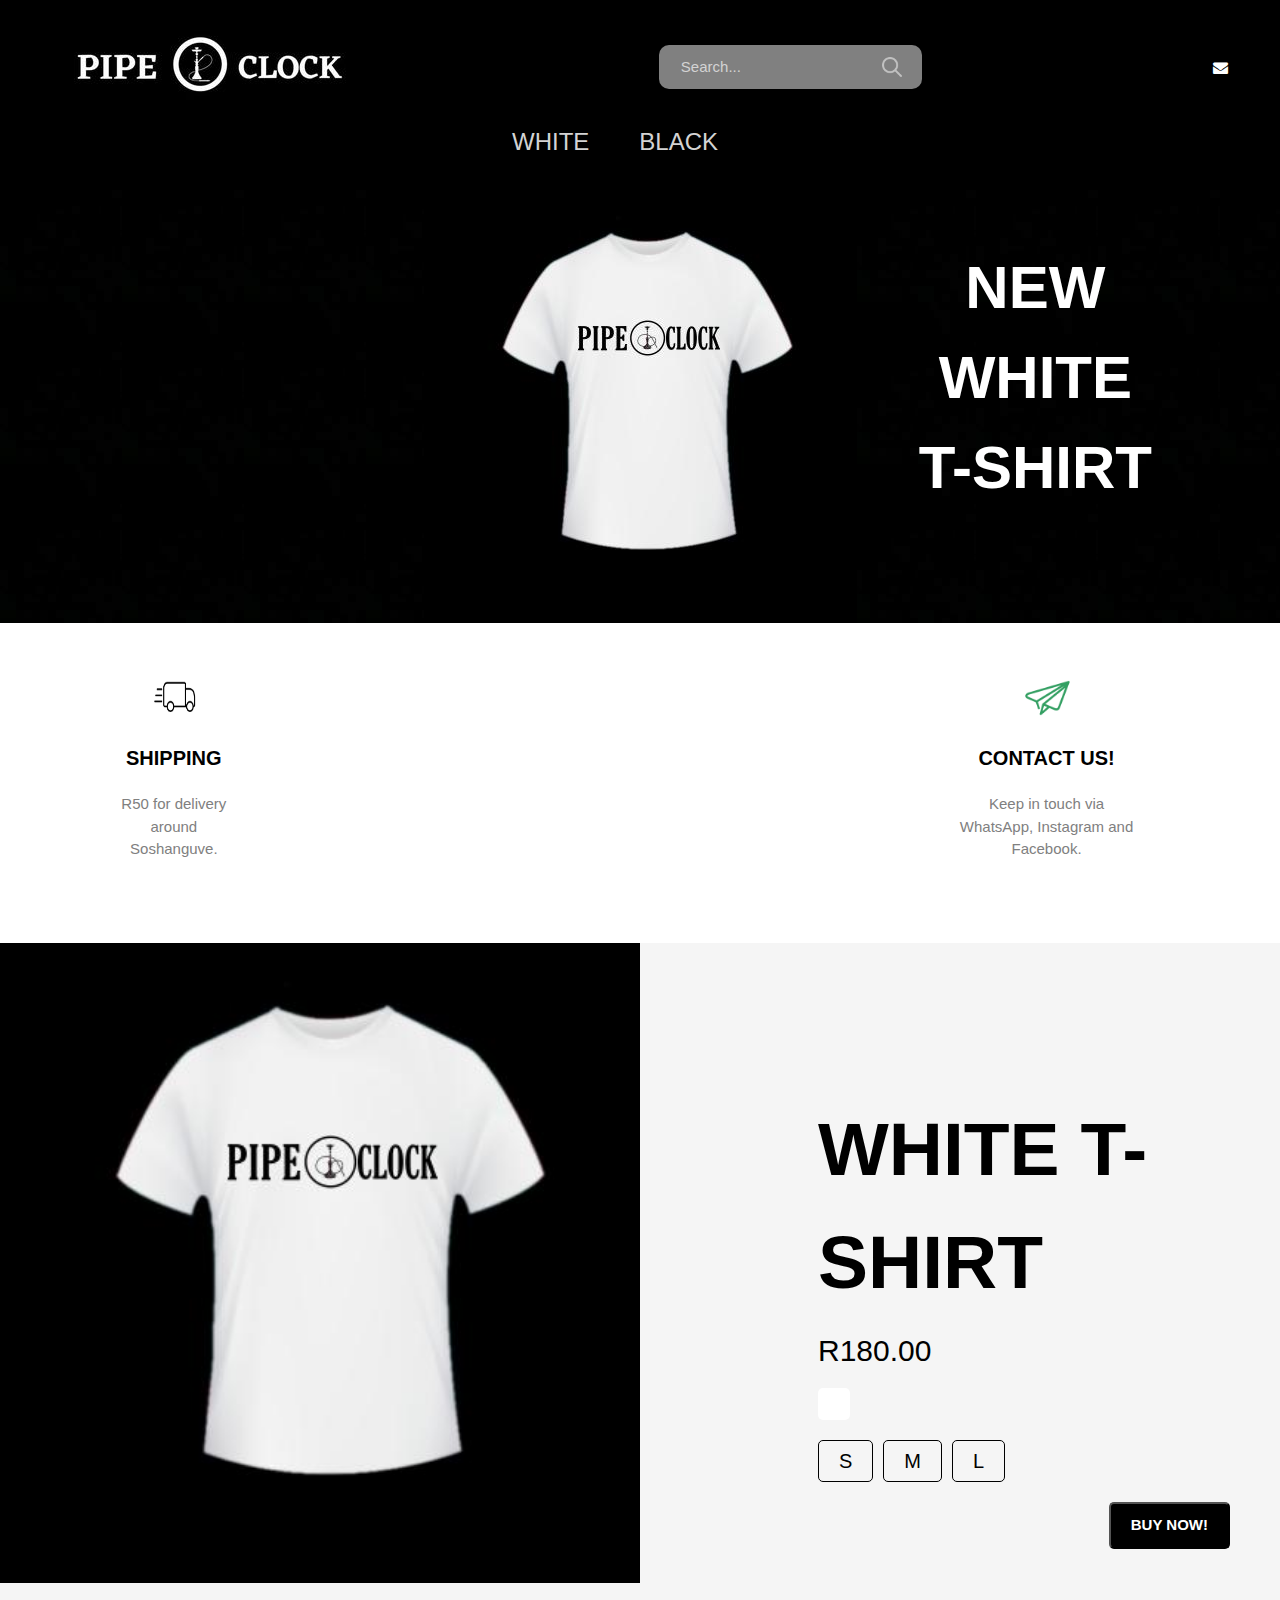
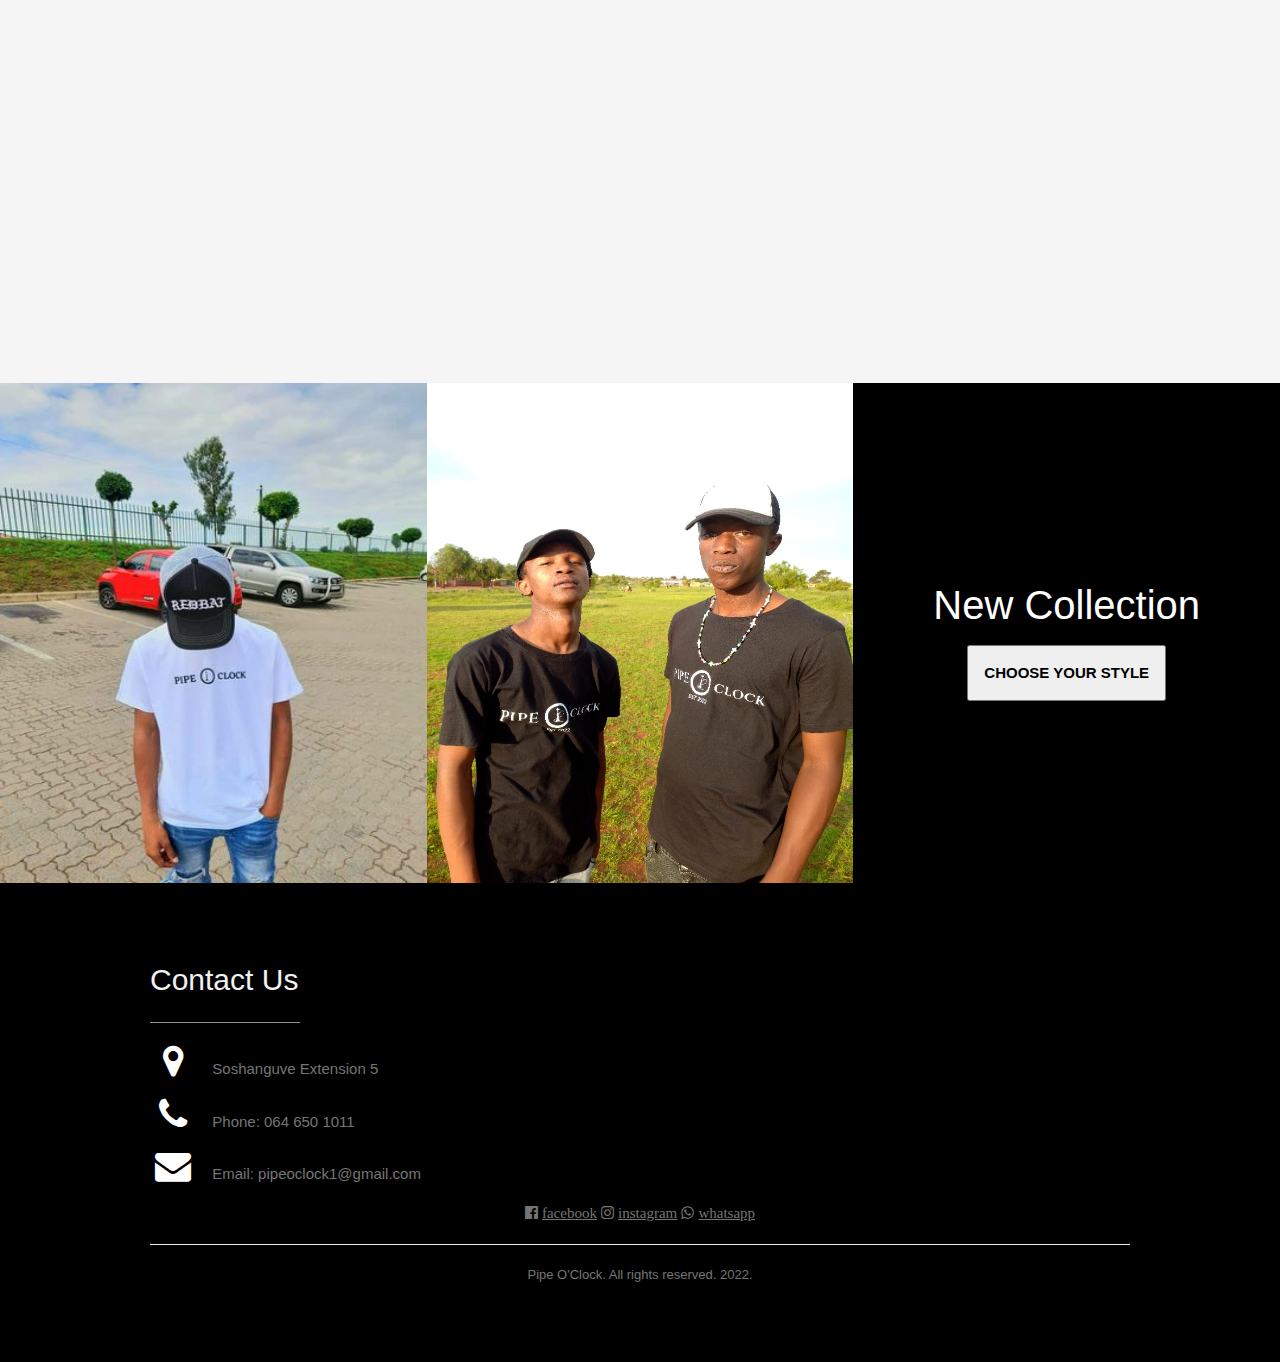
<file: index.html>
<html lang="en">

<head>
    <meta charset="UTF-8">
    <meta http-equiv="X-UA-Compatible" content="IE=edge">
    <meta name="viewport" content="width=device-width, initial-scale=1.0">
    <link href="https://fonts.googleapis.com/css2?family=Lato:ital,wght@0,100;0,300;0,400;0,700;0,900;1,100;1,300;1,400;1,700;1,900&display=swap" rel="stylesheet">
    <link rel="stylesheet" href="main.css">
    <link rel="stylesheet" href="https://www.w3schools.com/w3css/4/w3.css">
    <link rel="stylesheet" href="https://cdnjs.cloudflare.com/ajax/libs/font-awesome/4.7.0/css/font-awesome.min.css">
    <title>Pipe O'Clock</title>
</head>

<body>
    <nav id="nav">
        <div class="navTop">
            <div class="navItem">
                <img src="314425217_1246707229506200_861870905375462026_n.jpg" id="logo" alt="">
            </div>
            <div class="navItem">
                <div class="search">
                    <input type="text" placeholder="Search..." class="searchInput">
                    <img src="search.png" width="20" height="20" alt="" class="searchIcon">
                </div>
            </div>
            <div class="navItem">
                <a href="#contact"><i class="fa fa-fw fa-envelope"></i></a>
            </div>
        </div>
        <div class="navBottom">
            <h3 class="menuItem">WHITE</h3>
            <h3 class="menuItem">BLACK</h3>
        </div>
    </nav>
    <div class="slider">
        <div class="sliderWrapper">
            <div class="sliderItem">
                <img src="296140556_5232592986863153_2413547554350669328_n.jpg" alt="" class="sliderImg">
                <div class="sliderBg"></div>
                <h1 class="sliderTitle">NEW</br> WHITE</br> T-SHIRT</h1>
                <h2 class="sliderPrice">R180.00</h2>
                <a href="#product">
                    <button class="buyButton">BUY NOW!</button>
                </a>
            </div>
            <div class="sliderItem">
                <img src="296553774_669476220763810_4704591386883964310_n.jpg" alt="" class="sliderImg">
                <div class="sliderBg"></div>
                <h1 class="sliderTitle">NEW</br> BLACK</br> T-SHIRT</h1>
                <h2 class="sliderPrice">R180.00</h2>
                <a href="#product">
                    <button class="buyButton">BUY NOW!</button>
                </a>
            </div>
        </div>
    </div>
   
    <div class="features">
        <div class="feature">
            <img src="truck.jpg" alt="" class="featureIcon">
            <span class="featureTitle">SHIPPING</span>
            <span class="featureDesc">R50 for delivery around Soshanguve.</span>
        </div>
        
        <div class="feature">
            <img class="featureIcon" src="contact.png" alt="">
            <span class="featureTitle">CONTACT US!</span>
            <span class="featureDesc">Keep in touch via WhatsApp, Instagram and Facebook.</span>
        </div>
    </div>

    <div class="product" id="product">
        <img src="296140556_5232592986863153_2413547554350669328_n.jpg" alt="" class="productImg">
        <div class="productDetails">
            <h1 class="productTitle">WHITE T-SHIRT</h1>
            <h2 class="productPrice">R180.00</h2>
            <p class="productDesc"></p>
            <div class="colors">
                <div class="color"></div>
            </div>
            <div class="sizes">
                <div class="size">S</div>
                <div class="size">M</div>
                <div class="size">L</div>
            </div>
            <button class="productButton">BUY NOW!</button>
        </div>
        <div class="payment">
            <h1 class="payTitle">Personal Information</h1>
            <label>Name and Surname</label>
            <input type="text"  class="payInput">
            <label>Phone Number</label>
            <input type="text" class="payInput">
            <label>Address</label>
            <input type="text"  class="payInput">
            <h1 class="payTitle">Card Information</h1>
            <div class="cardIcons">
                <img src="visa.png" width="40" alt="" class="cardIcon">
                <img src="master.png" alt="" width="40" class="cardIcon">
            </div>
            <input type="password" class="payInput" placeholder="Card Number">
            <div class="cardInfo">
                <input type="text" placeholder="mm" class="payInput sm">
                <input type="text" placeholder="yyyy" class="payInput sm">
                <input type="text" placeholder="cvv" class="payInput sm">
            </div>
            <button onclick="myFunction()" class="payButton">Checkout!</button>
            <span class="close">X</span>
        </div>
    </div>

    <div class="space">
        
    </div>

        <div class="newSeason">

            <div class="nsItem">
                <img src="314663707_1256134344955156_3753967010387898687_n.jpg"
                    alt="" class="nsImg">
            </div>
            
            <div class="nsItem">
                <img src="IMG-20221202-WA0031.jpg"
                    alt="" class="nsImg">
            </div>

             
            <div class="nsItem">
                <h1 class="nsTitle">New Collection</h1>
                <a href="#nav">
                    <button class="nsButton">CHOOSE YOUR STYLE</button>
                </a>
            </div>
            
        </div>

    
    <footer>
        <div class="footer">
            <div class="w3-padding-64 w3-content w3-text-grey" id="contact">
                <h2 class="w3-text-light-grey">Contact Us</h2>
                <hr style="width:150px" class="w3-opacity">
            
                <div class="w3-section">
                  <p><i class="fa fa-map-marker fa-fw w3-text-white w3-xxlarge w3-margin-right" id="contactIcon"></i>Soshanguve Extension 5</p>
                  <p><i class="fa fa-phone fa-fw w3-text-white w3-xxlarge w3-margin-right" id="contactIcon"></i>Phone: 064 650 1011</p>
                  <p><i class="fa fa-envelope fa-fw w3-text-white w3-xxlarge w3-margin-right" id="contactIcon"></i>Email: pipeoclock1@gmail.com</p>
                </div>
    
                <center>
                    <i class="fa fa-facebook-official w3-hover-opacity">
                        <a href="https://www.facebook.com/profile.php?id=100087875105729">facebook</a>
                    </i>
                    <i class="fa fa-instagram w3-hover-opacity">
                        <a href="https://instagram.com/pipe.oclock?igshid=YmMyMTA2M2Y=">instagram</a>
                    </i>
                     
                    <i class="fa fa-whatsapp w3-hover-opacity">
                        <a href="https://wa.me/c/27646501011">whatsapp</a>
                    </i>
                </center>
                <hr>
                    <p class="copyright">Pipe O'Clock. All rights reserved. 2022.</p>                
            </div>

        </div>
    </footer>
    <script src="main.js"></script>
</body>

</html>
</file>
<file: main.css>
html {
    scroll-behavior: smooth;
  }
  
  body {
    font-family: "Lato", sans-serif;
    padding: 0;
    margin: 0;
  }
  
  nav {
    background-color: black;
    color: white;
    padding: 20px 50px;
  }
  
  .navTop {
    display: flex;
    align-items: center;
    justify-content: space-between;
  }
  
  .search {
    display: flex;
    align-items: center;
    background-color: gray;
    padding: 10px 20px;
    border-radius: 10px;
  }
  
  .searchInput {
    border: none;
    background-color: transparent;
  }
  
  .searchInput::placeholder {
    color: lightgray;
  }
  
  .limitedOffer {
    font-size: 20px;
    border-bottom: 2px solid green;
    cursor: pointer;
  }
  
  .navBottom {
    display: flex;
    align-items: center;
    justify-content: center;
  }
  
  .menuItem {
    margin-right: 50px;
    cursor: pointer;
    color: lightgray;
    font-weight: 400;
  }
  
  .slider {
    background: url("316730989_1538362696637420_2193290773822209619_n.jpg");

    overflow: hidden;
  }
  
  .sliderWrapper {
    display: flex;
    width: 500vw;
    transition: all 1.5s ease-in-out;
  }
  
  .sliderItem {
    width: 100vw;
    display: flex;
    align-items: center;
    justify-content: center;
    position: relative;
  }
  
  
  .sliderTitle {
    position: absolute;
    top: 10%;
    right: 10%;
    font-size: 60px;
    font-weight: 900;
    text-align: center;
    color: white;
    z-index: 1;
  }
  
  .sliderPrice {
    display: none;
  }
  
  .buyButton {
    display: none;
    cursor: pointer;
  }
  
  .buyButton:hover {
    background-color: white;
    color: black;
  }
  
  .features {
    display: flex;
    align-items: center;
    justify-content: space-between;
    padding: 50px;
  }
  
  .feature {
    display: flex;
    flex-direction: column;
    align-items: center;
    text-align: center;
  }
  
  .featureIcon {
    width: 50px;
    height: 50px;
  }
  
  .featureTitle {
    font-size: 20px;
    font-weight: 600;
    margin: 20px;
  }
  
  .featureDesc {
    color: gray;
    width: 50%;
    height: 100px;
  }
  
  .product {
    height: 100vh;
    background-color: whitesmoke;
    position: relative;
  }
  
  .payment {
    width: 500px;
    height: 500px;
    background-color: white;
    position: absolute;
    top: 0;
    bottom: 0;
    left: 0;
    right: 0;
    margin: auto;
    padding: 10px 50px;
    display: none;
    flex-direction: column;
    -webkit-box-shadow: 0px 0px 13px 2px rgba(0, 0, 0, 0.3);
    box-shadow: 0px 0px 13px 2px rgba(0, 0, 0, 0.3);
  }
  
  .payTitle {
    font-size: 20px;
    color: lightgray;
  }
  
  label {
    font-size: 14px;
    font-weight: 300;
  }
  
  .payInput {
    padding: 10px;
    margin: 10px 0px;
    border: none;
    border-bottom: 1px solid gray;
  }
  
  .payInput::placeholder {
    color: rgb(163, 163, 163);
  }
  
  .cardIcons {
    display: flex;
  }
  
  .cardIcon {
    margin-right: 10px;
  }
  
  .cardInfo {
    display: flex;
    justify-content: space-between;
  }
  
  .sm {
    width: 30%;
  }
  
  .payButton {
    position: absolute;
    height: 40px;
    bottom: -40;
    width: 100%;
    left: 0;
    -webkit-box-shadow: 0px 0px 13px 2px rgba(0, 0, 0, 0.3);
    box-shadow: 0px 0px 13px 2px rgba(0, 0, 0, 0.3);
    background-color: #369e62;
    color: white;
    border: none;
    cursor: pointer;
  }
  
  .close {
    width: 20px;
    height: 20px;
    position: absolute;
    background-color: gray;
    color: white;
    top: 10px;
    right: 10px;
    display: flex;
    align-items: center;
    justify-content: center;
    cursor: pointer;
    padding: 2px;
  }
  
  .productImg {
    width: 50%;
  }
  
  .productDetails {
    position: absolute;
    top: 10%;
    right: 0;
    width: 40%;
    padding: 50px;
  }
  
  .productTitle {
    font-size: 75px;
    font-weight: 900;
  }
  
  .productDesc {
    font-style: 24px;
    color: gray;
  }
  
  .colors,
  .sizes {
    display: flex;
    margin-bottom: 20px;
  }
  
  .color {
    width: 32px;
    height: 32px;
    border-radius: 5px;
    background-color: black;
    margin-right: 10px;
    cursor: pointer;
  }
  
  .color:last-child {
    background-color: white;
  }
  
  .size {
    padding: 5px 20px;
    border: 1px solid black;
    margin-right: 10px;
    cursor: pointer;
    font-size: 20px;
    border-radius: 5px;
  }
  
  .productButton {
    float: right;
    padding: 10px 20px;
    background-color: black;
    color: white;
    font-weight: 600;
    cursor: pointer;
    border-radius: 5px;
  }
  
  .productButton:hover {
    background-color: white;
    color: black;
  }
  
  
 .footer{
  background-color: black;
 }
  
  footer {
    display: flex;
  }

  .copyright{
    font-weight: 300;
    font-size: 14px;
  }

  .gallery {
    padding: 50px;
    display: flex;
  }
  
  .galleryItem {
    flex: 1;
    padding: 50px;
  }
  
  .galleryImg {
    width: 100%;
  }
  .newSeason {
    display: flex;
  }
  
  .nsItem {
    flex: 1;
    background-color: black;
    color: white;
    display: flex;
    flex-direction: column;
    align-items: center;
    justify-content: center;
    text-align: center;
  }
  
  .nsImg {
    width: 100%;
    height: 500px;
  }
  
  .nsTitle {
    font-size: 40px;
  }
  
  .nsButton {
    padding: 15px;
    font-weight: 600;
    cursor: pointer;
  }
    
  
  @media screen and (max-width:600px) {

    #logo{
      width: 100;
    }

    .limitedOffer{
      display: none;
  
    }

    nav{
      padding: 20px;
    }
  
    .search{
      display: none;
    }
  
    .navBottom{
      flex-wrap: wrap;
    }
  
    .menuItem{
      margin: 20px;
      font-weight: 700;
      font-size: 20px;
    }
  
    .slider{
      clip-path: none;
    }
  
    .sliderImg{
      width: 90%;
    }
  
    .sliderBg{
      width: 100%;
      height: 100%;
      display: none;
    }
  
    .sliderTitle{
      display: none;
    }
  
    .sliderPrice{
      display: none;
    }
  
    .buyButton{
      right: 0;
      top: 0;
      display: none;
    }
    .newSeason{
      flex-direction: column;
    }
  
    .features{
      flex-direction: column;
    }
  
    .product{
      clip-path: none ;
      display: flex;
      flex-direction: column;
      align-items: center;
    }
  
    .productImg{
      width: 80%;
    }
  
    .productDetails{
      width: 100%;
      padding: 0;
      display: flex;
      flex-direction: column;
      align-items: center;
      text-align: center;
      position: relative;
      top: 0;
    }
  
    .productTitle{
      font-size: 50px;
      margin: 0;
    }
  
    .payment{
      width: 90%;
      padding: 20px;
    }

    #contactIcon{
      size: small;
    }
  }

  #footer hr{
    border: none;
    background: #b5b5b5;
    height: 1px;
    margin: 20px 0;
  }
  .copyright{
    text-align: center;
    font-size: small;
  }

  .space{
    padding: 70;
    background-color: whitesmoke;
  }
</file>
